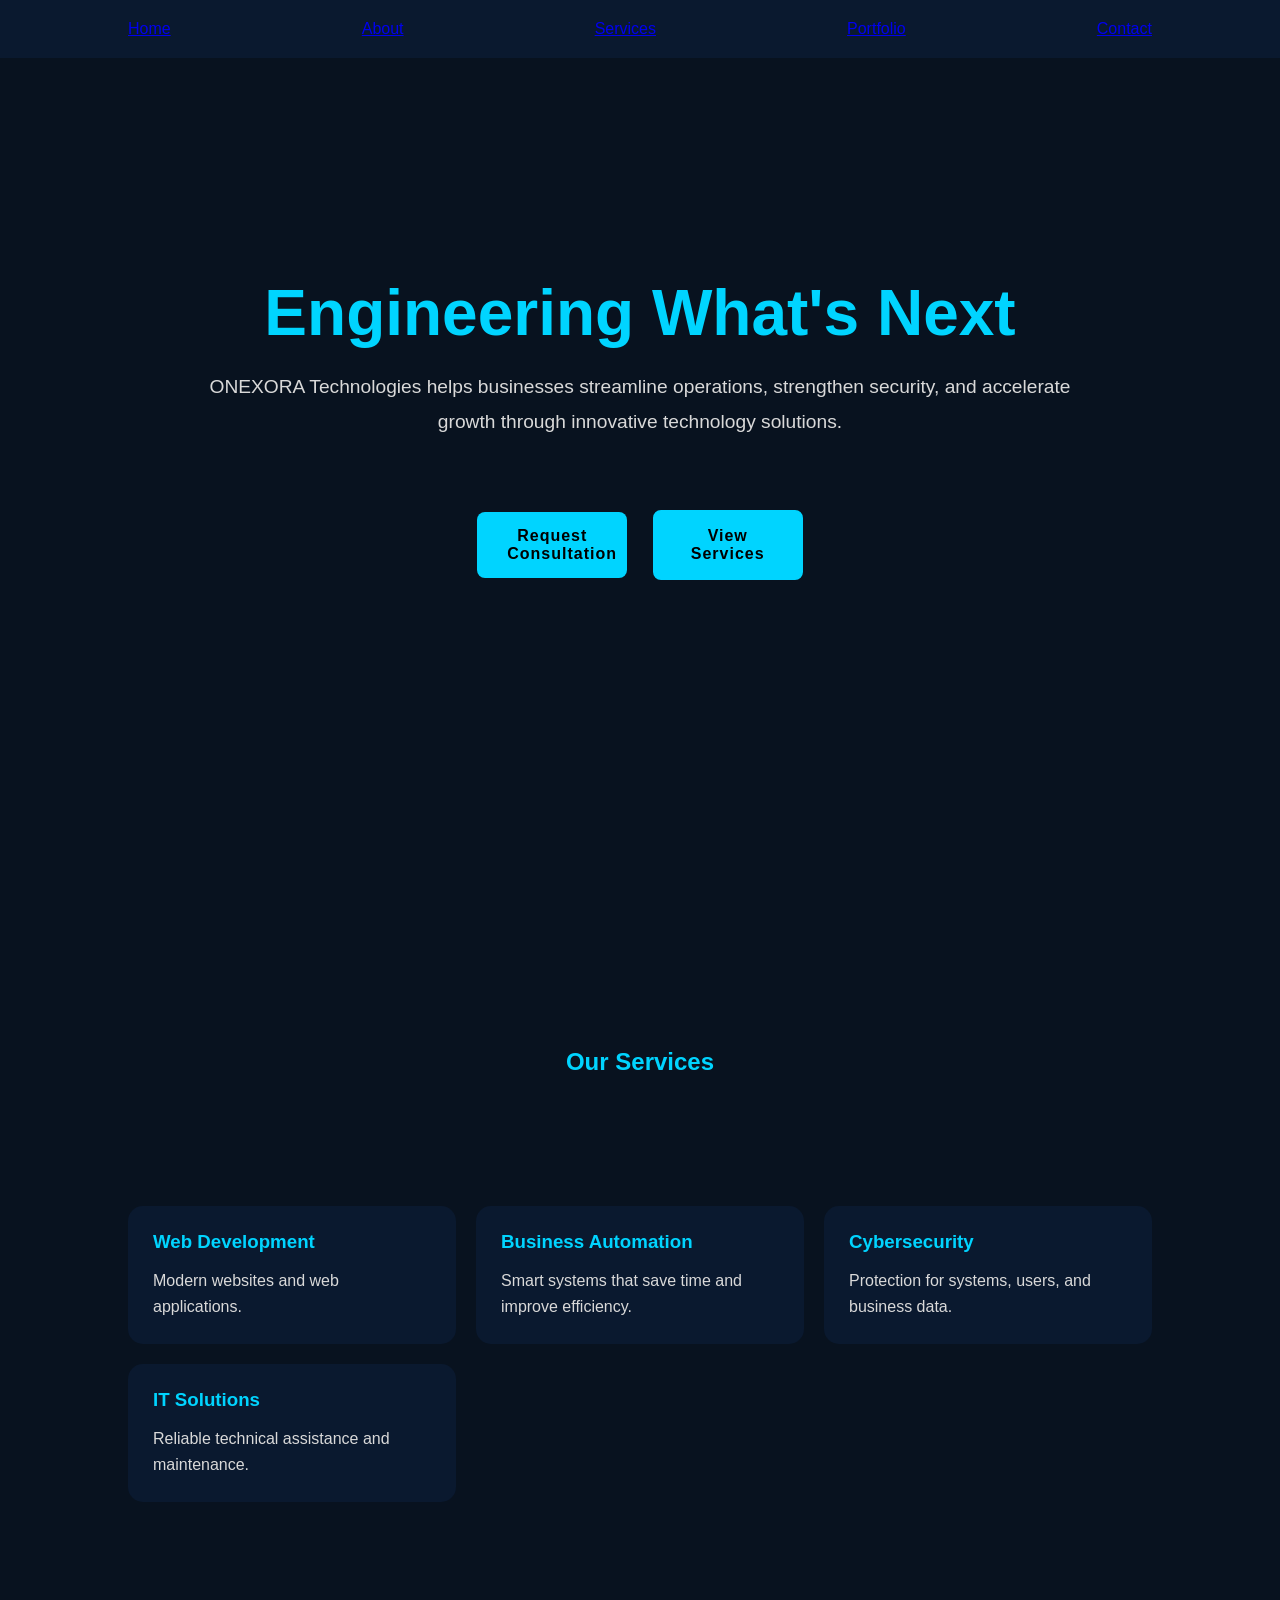
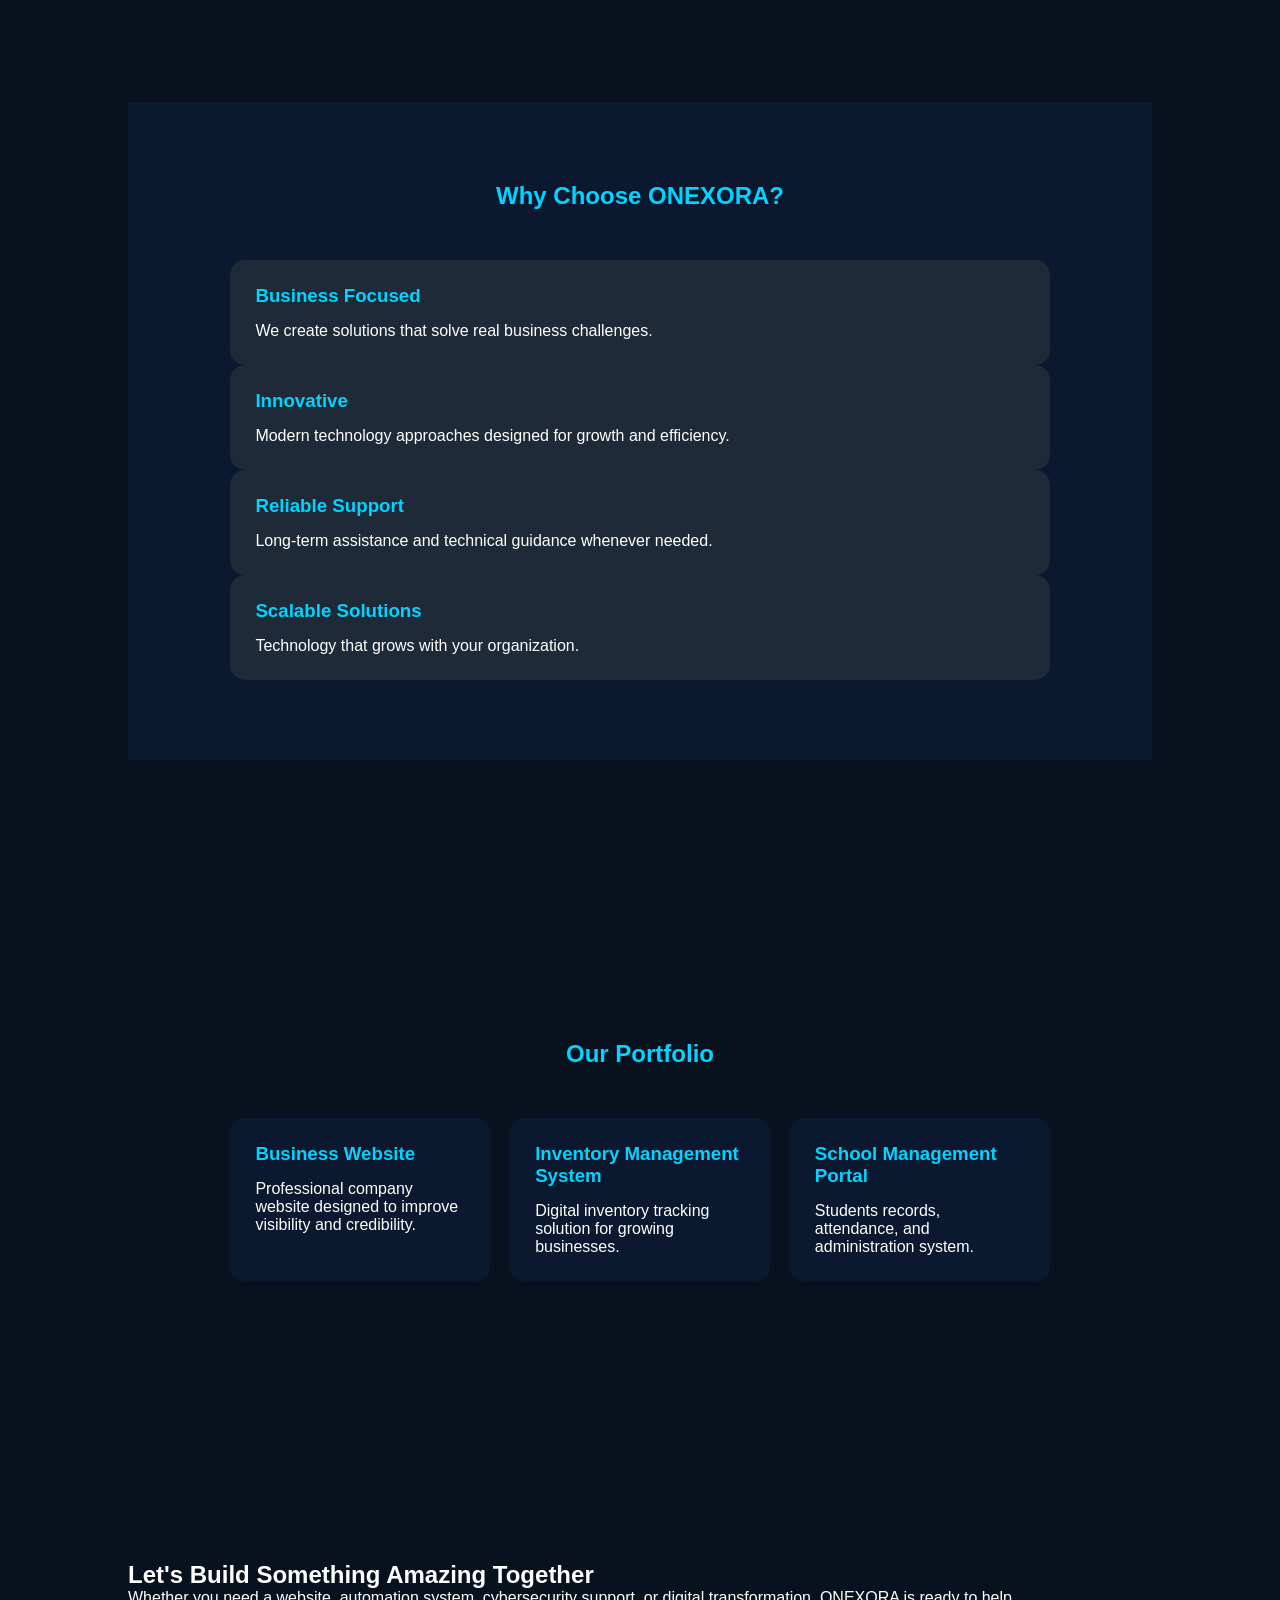
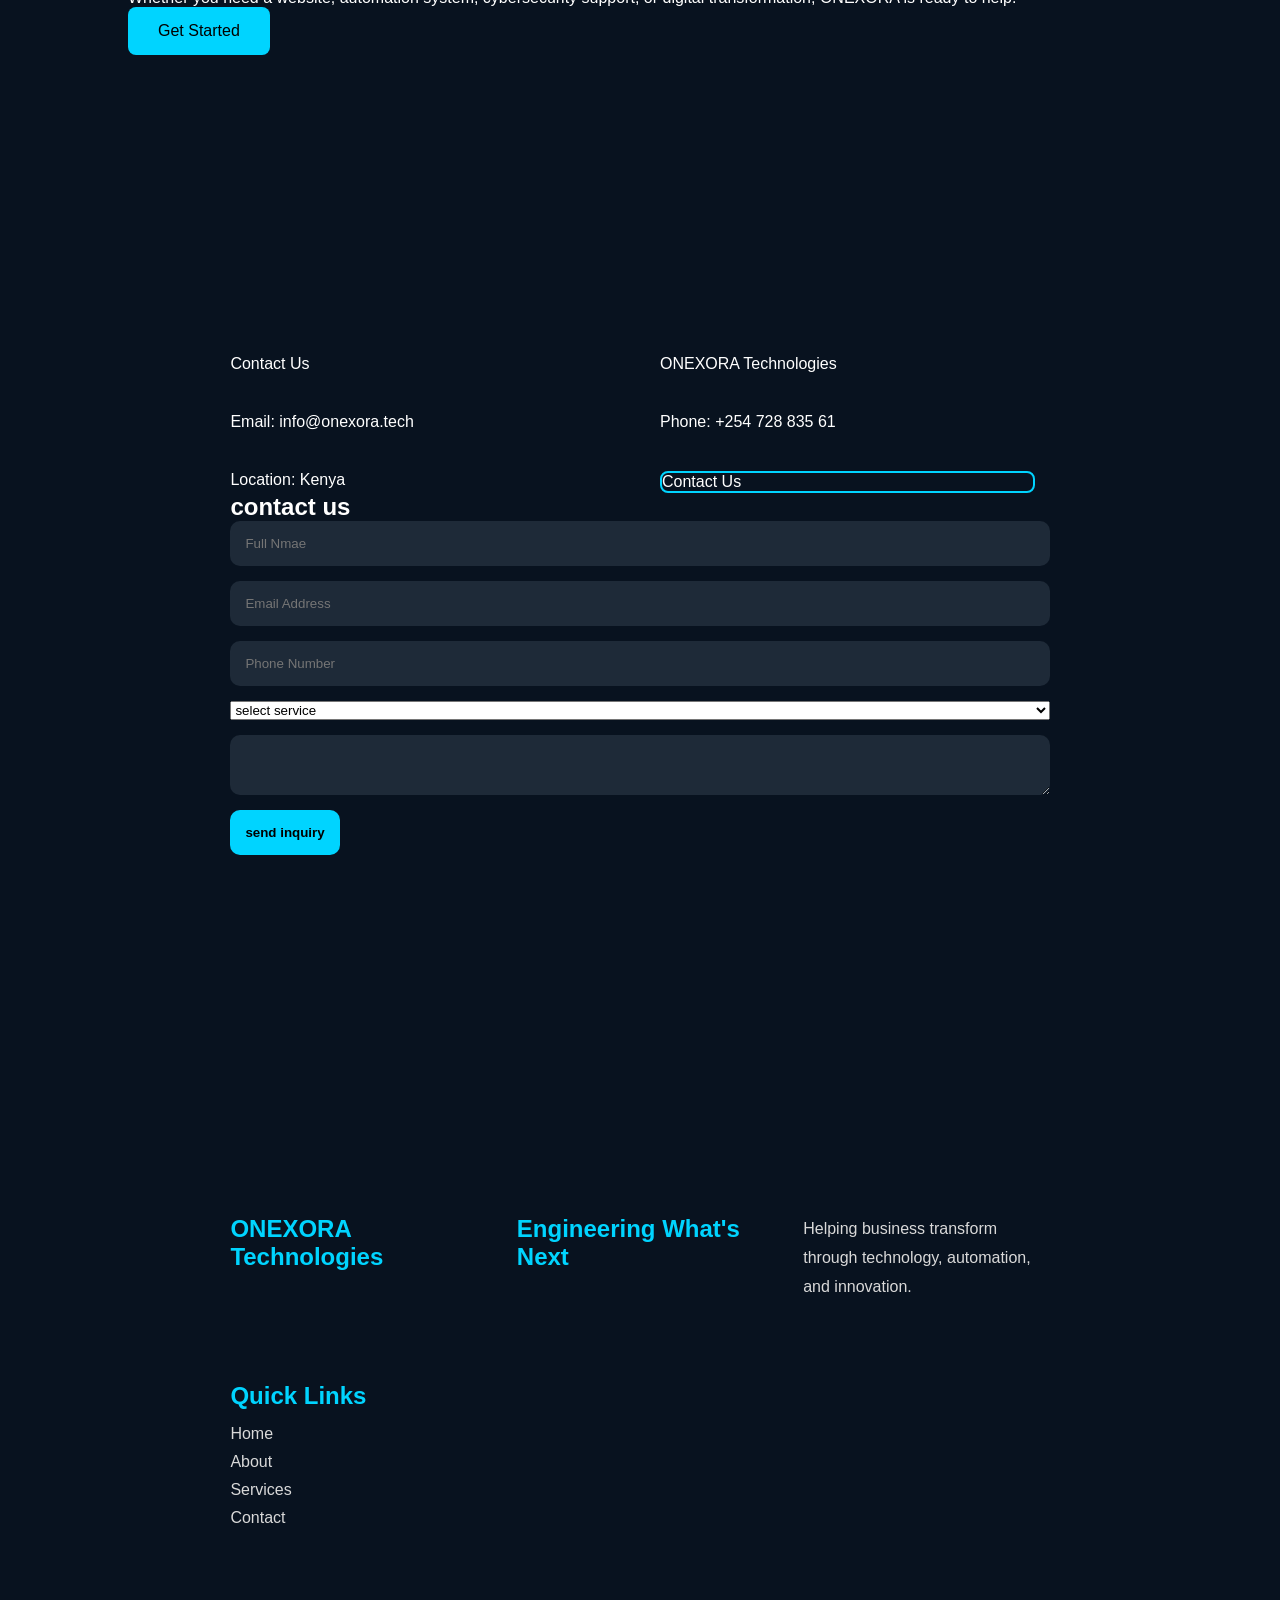
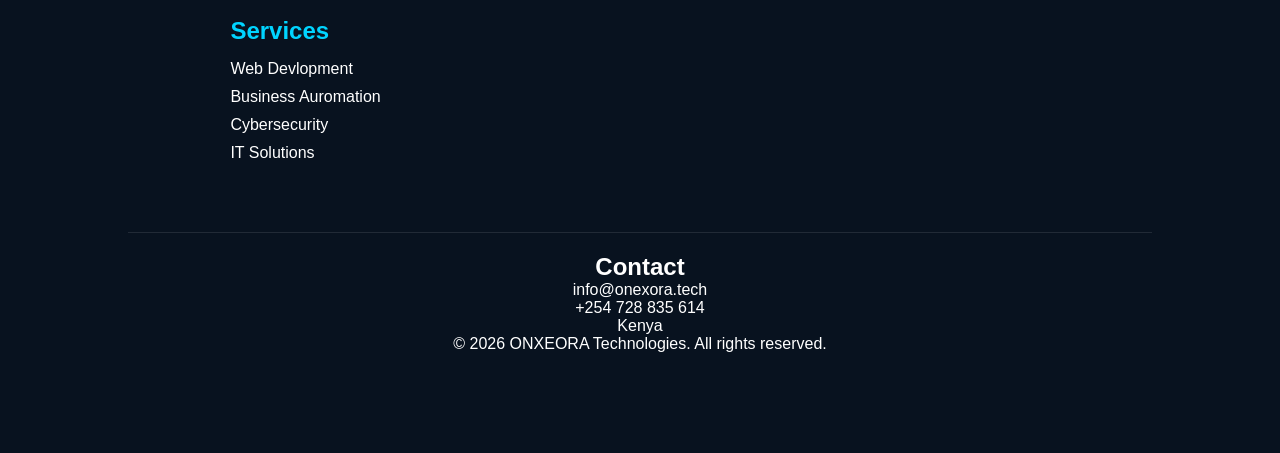
<file: index.html>
<html>
  <head>
    <css>
<style class="css"></style>
    <title>ONYEORA</title>
    <link rel="stylesheet" type="text/css" href="style.css">
  </head>
  <body>
    <div class="navbar">
      <a href="index.html">Home</a>
      <a href="about.html">About</a>
      <a href="services.html">Services</a>
      <a href="portfolio.html">Portfolio</a>
      <a href="contact.html">Contact</a>
    </div>


      <!-- Hero Section -->
      <div class="hero">
        <div class="hero-content">
          <h1>Engineering What's Next</h1>
          <p>ONEXORA Technologies helps businesses streamline operations, strengthen security, and accelerate growth through innovative technology solutions.</p>
          <div class="banner-btn">
           <a href="#request-consultation" class="btn-primary"><span></span>Request Consultation</a>
           <a href="#View-Services" class="btn-secondary"><span></span>View Services</a>
          </div>
        </div>
      </div>


      <!-- Services Section -->


      <section id="Services">
       <div class="services">
                <h2>Our Services</h2>
          </div>
            <div class="services-container">
            <div class="services-grid">
            <div class="services-card">
                <h3>Web Development</h3>
                <p>Modern websites and web applications.</p>
            </div>
            <div class="services-card">
                <h3>Business Automation</h3>
                <p>Smart systems that save time and improve efficiency.</p>
            </div>
            <div class="services-card">
                <h3>Cybersecurity</h3>
                <p>Protection for systems, users, and business data.</p>
            </div>
            <div class="services-card">
                <h3>IT Solutions</h3>
                <p>Reliable technical assistance and maintenance.</p>
            </div>
             </div>
         </div>
      </section>


      <!--why us-->


      <section id="Why-us">
        <div class="why-us">
          <h2>Why Choose ONEXORA?</h2>
          <div class="why-us-container">
            <div class="why-us-grid">
              <div class="why-us-card">
                <h3>Business Focused</h3>
                <p>We create solutions that solve real business challenges.</p>
              </div>
              <div class="why-us-card">
                <h3>Innovative</h3>
                <p>Modern technology approaches designed for growth and efficiency.</p>
              </div>
              <div class="why-us-card">
                <h3>Reliable Support</h3>
                <p>Long-term assistance and technical guidance whenever needed.</p>
              </div>
              <div class="why-us-card">
                <h3>Scalable Solutions</h3>
                <p>Technology that grows with your organization.</p>
              </div>
            </div>
          </div>
        </div>
      </section>


      <!-- Portfolio -->


      <section id="Portfolio">
        <div class="portfolio">
          <h2>Our Portfolio</h2>
          <div class="portfolio-container">
            <div class="portfolio-grid">
              <div class="portfolio-card">
                <h3>Business Website</h3>
                <p>Professional company website designed to improve visibility and credibility.</p>
              </div>
              <div class="portfolio-card">
                <h3>Inventory Management System</h3>
                <p>Digital inventory tracking solution for growing businesses.</p>
              </div>
              <div class="portfolio-card">
                <h3>School Management Portal</h3>
                <p>Students records, attendance, and administration system.</p>
              </div>
            </div>
          </div>
        </div>
      </section>


      <!-- call to action -->


      <section id="Request-Consultation">
        <div class="request-consultation">
          <h2>Let's Build Something Amazing Together</h2>
          <p>Whether you need a website, automation system, cybersecurity support, or digital transformation, ONEXORA is ready to help.</p>
          <a href="contact.html" class="btn-primary"><span></span>Get Started</a>
        </div>
      </section>


      <!-- contact -->


      <section id="Contact">
        <div class="contact">
          <div class="contact-container"
          <h2>Contact Us</h2>
          <p>ONEXORA Technologies</p>
          <p>Email: info@onexora.tech</p>
          <p>Phone: +254 728 835 61</p>
          <p>Location: Kenya</p>
          <a href="contact.html" class="btn-secondary"><span></span>Contact Us</a>
        </div>
        <div>
          <h1>contact us</h1>
          <form>
            <!-- Full Name Input-->
             <input type="text" placeholder="Full Nmae" required>

             <!-- Email Address Input-->
              <input type="email" placeholder="Email Address" required>

              <!-- Phone Number Input-->
               <input type="tel" placeholder="Phone Number">
              
               <!-- Select Service Dropdown-->
                <select required>
                  <option value="disabled selected hiidden">select service</option>
                  <option value="select service">select service</option>
                  <option value="web development">web development</option>
                  <option value="Business Automation">Business Automation</option>
                  <option value="Cybersecurity">Cybersecurity</option>
                  <option value="IT Support">IT Support</option>
                </select>

                <!--Message Box-->
                <textarea></textarea>

                <!--Submit Button-->
                <div>
                  <button type="submit">send inquiry</button>
                </div>
          </form>
        </div>
      </section>


      <!--Footer-->


      <section id="footer">
        <div class="footer">
          <div class="footer-container">
            <h2>ONEXORA Technologies</h2>
            <h2>Engineering What's Next</h2>
            <p>Helping business transform through technology, automation, and innovation.</p>
          </div>
        </div>
        <div class="footer">
          <h2>Quick Links</h2>
          <nav>
            <ul>
              <li><a href="#home">Home</a></li>
              <li><a href="#about">About</a></li>
              <li><a href="#services">Services</a></li>
              <li><a href="#contact">Contact</a></li>
            </ul>
          </nav>
        </div>
        <div class="footer">
          <h2>Services</h2>
          <nav>
            <ul>
              <li>Web Devlopment</li>
              <li>Business Auromation</li>
              <li>Cybersecurity</li>
              <li>IT Solutions</li>
            </ul>
          </nav>
        </div>
        <div class="footer-bottom">
          <h2>Contact</h2>
          <p>info@onexora.tech</p>
          <p>+254 728 835 614</p>
          <p>Kenya</p>
          <p>&copy; 2026 ONXEORA Technologies. All rights reserved.</p>
        </div>
      </section>
  </body>
</html>
</file>
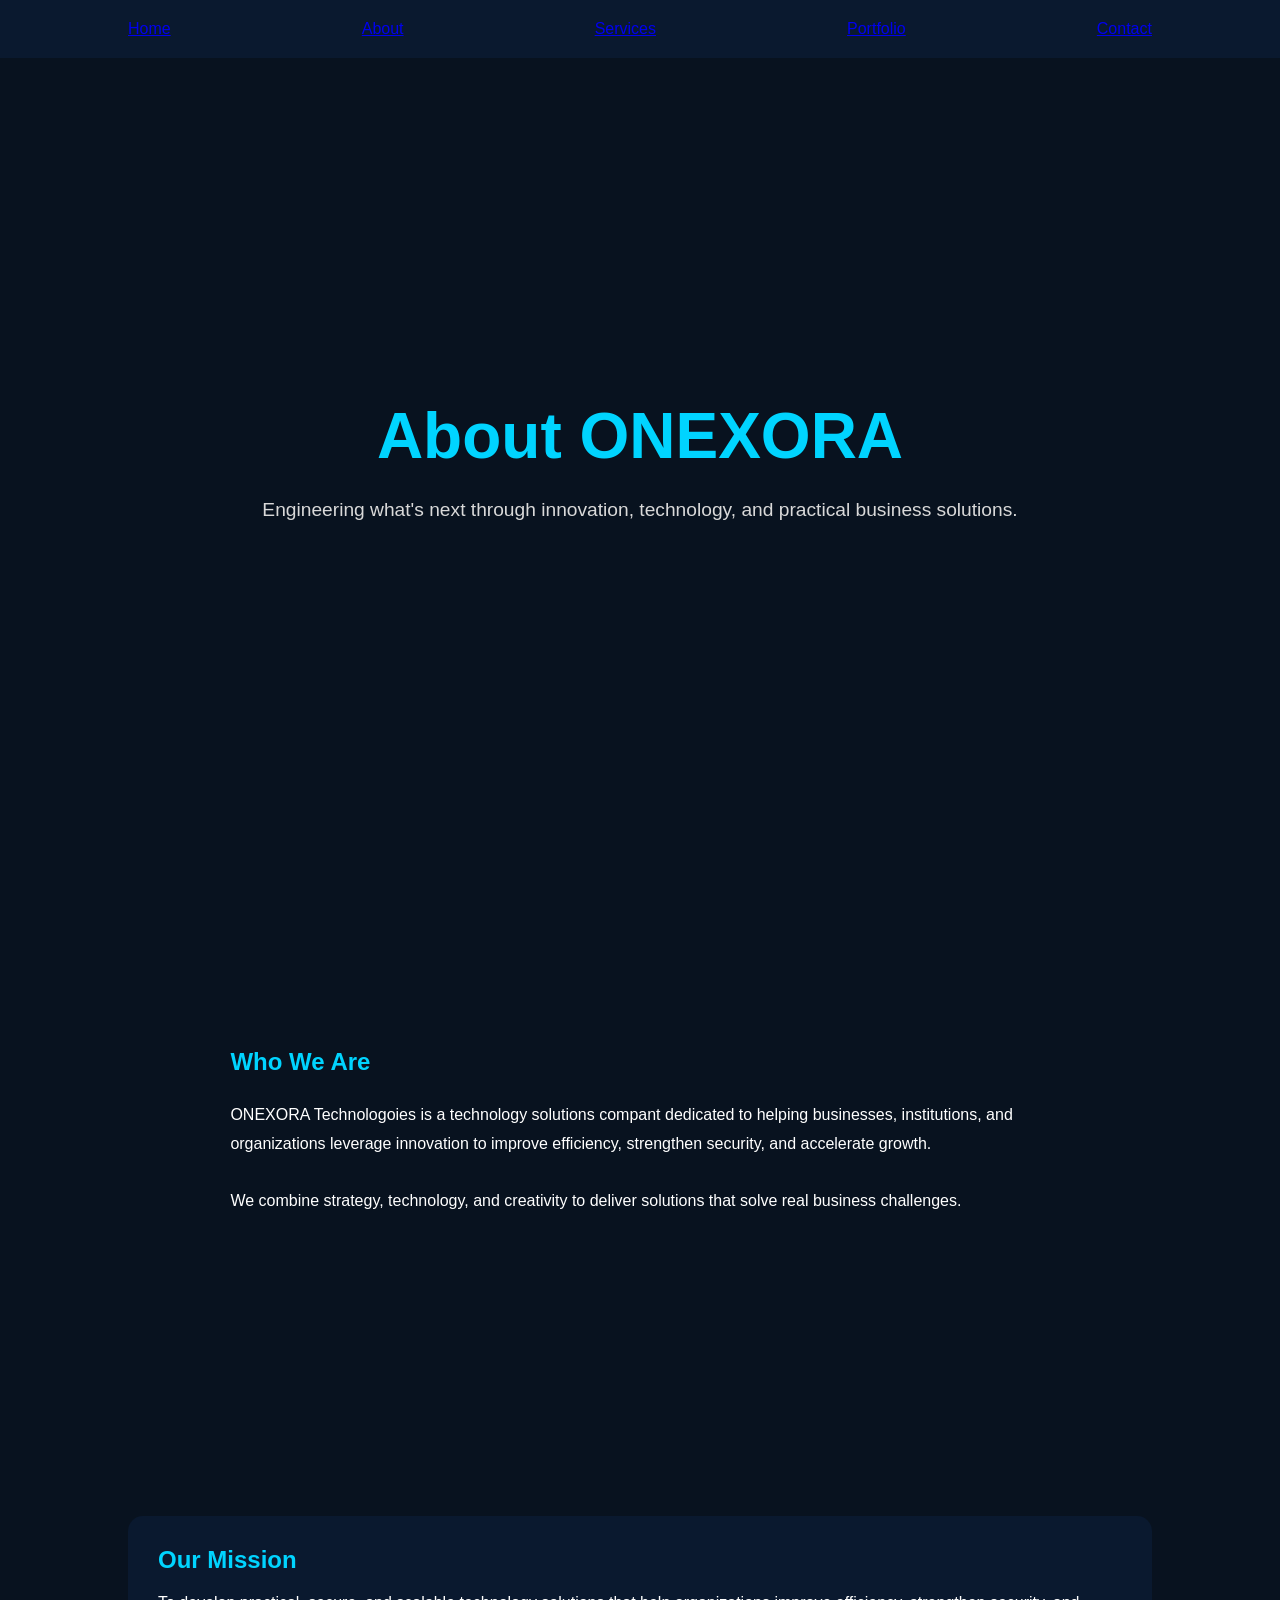
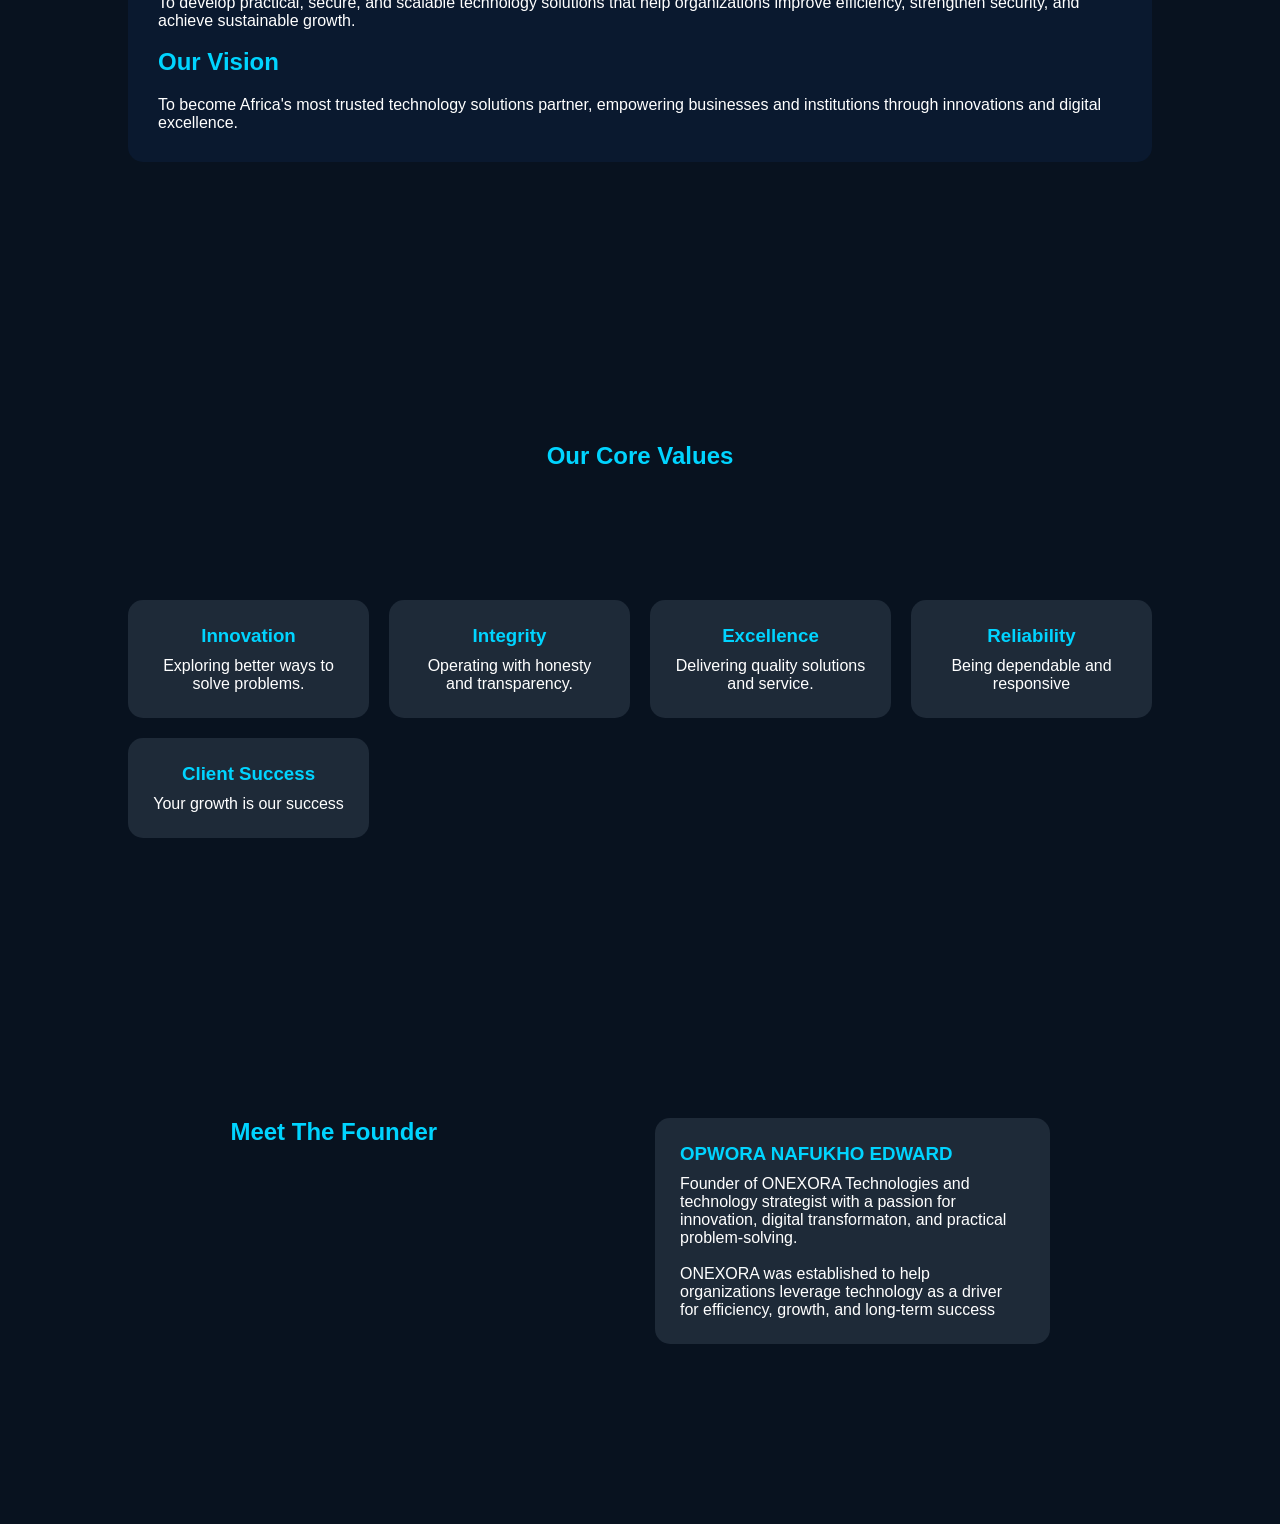
<file: about.html>
<html>
    <head>
    <css>
<style class="css"></style>
    <title>ONYEORA</title>
    <link rel="stylesheet" type="text/css" href="style.css">
  </head>
  <body>
    <div class="navbar">
      <a href="index.html">Home</a>
      <a href="about.html">About</a>
      <a href="services.html">Services</a>
      <a href="portfolio.html">Portfolio</a>
      <a href="contact.html">Contact</a>
    </div>


      <!--About Hero Section -->


      <div class="hero">
        <div class="hero-content">
          <h1>About ONEXORA</h1>
          <p>Engineering what's next through innovation, technology, and practical business solutions.</p>
        </div>
      </div>


      <!--company story-->


      <section id="company-story">
        <div class="company-story">
          <div class="company-stotry-container">
          <h2>Who We Are</h2>
          <p>ONEXORA Technologoies is a technology solutions compant dedicated to helping businesses, institutions, and organizations leverage innovation to improve efficiency, strengthen security, and accelerate growth.
            <br>
            <br>We combine strategy, technology, and creativity to deliver solutions that solve real business challenges.
          </p>
        </div>
        </div>
      </section>


      <!--mission and vision-->


      <section id="mission-vision">
        <div class="mission-vision">
          <div class="misson-vision-container">
            <div class="mission-vision-card">
              <h2>Our Mission</h2>
              <p>To develop practical, secure, and scalable technology solutions that help organizations improve efficiency, strengthen security, and achieve sustainable growth.</p>
              <br>
              <h2>Our Vision</h2>
              <p>To become Africa's most trusted technology solutions partner, empowering businesses and institutions through innovations and digital excellence.</p>
            </div>
          </div>
        </div>
      </section>


      <!--Core values-->


      <section id="values">
        <div class="values">
          <h2>Our Core Values</h2>
        </div>
        <div class="values-container">
          <div class="values-grid">
            <div class="values-card">
              <h3>Innovation</h3>
              <p>Exploring better ways to solve problems.</p>
            </div>
            <div class="values-card">
              <h3>Integrity</h3>
              <p>Operating with honesty and transparency.</p>
            </div>
            <div class="values-card">
              <h3>Excellence</h3>
              <p>Delivering quality solutions and service.</p>
            </div>
            <div class="values-card">
              <h3>Reliability</h3>
              <p>Being dependable and responsive</p>
            </div>
            <div class="values-card">
              <h3>Client Success</h3>
              <p>Your growth is our success</p>
            </div>
          </div>
        </div>
      </section>


      <!--founder section-->


      <section id="founder">
        <div class="founder">
          <h2>Meet The Founder</h2>
        <div class="founder-container">
          <div class="founder-card">
            <h3>OPWORA NAFUKHO EDWARD</h3>
            <P>Founder of ONEXORA Technologies and technology strategist with a passion for innovation, digital transformaton, and practical problem-solving.</P><br>
            ONEXORA was established to help organizations leverage technology as a driver for efficiency, growth, and long-term success
          </div>
        </div>
      </div>
      </section>
  </body>
</html>
</file>
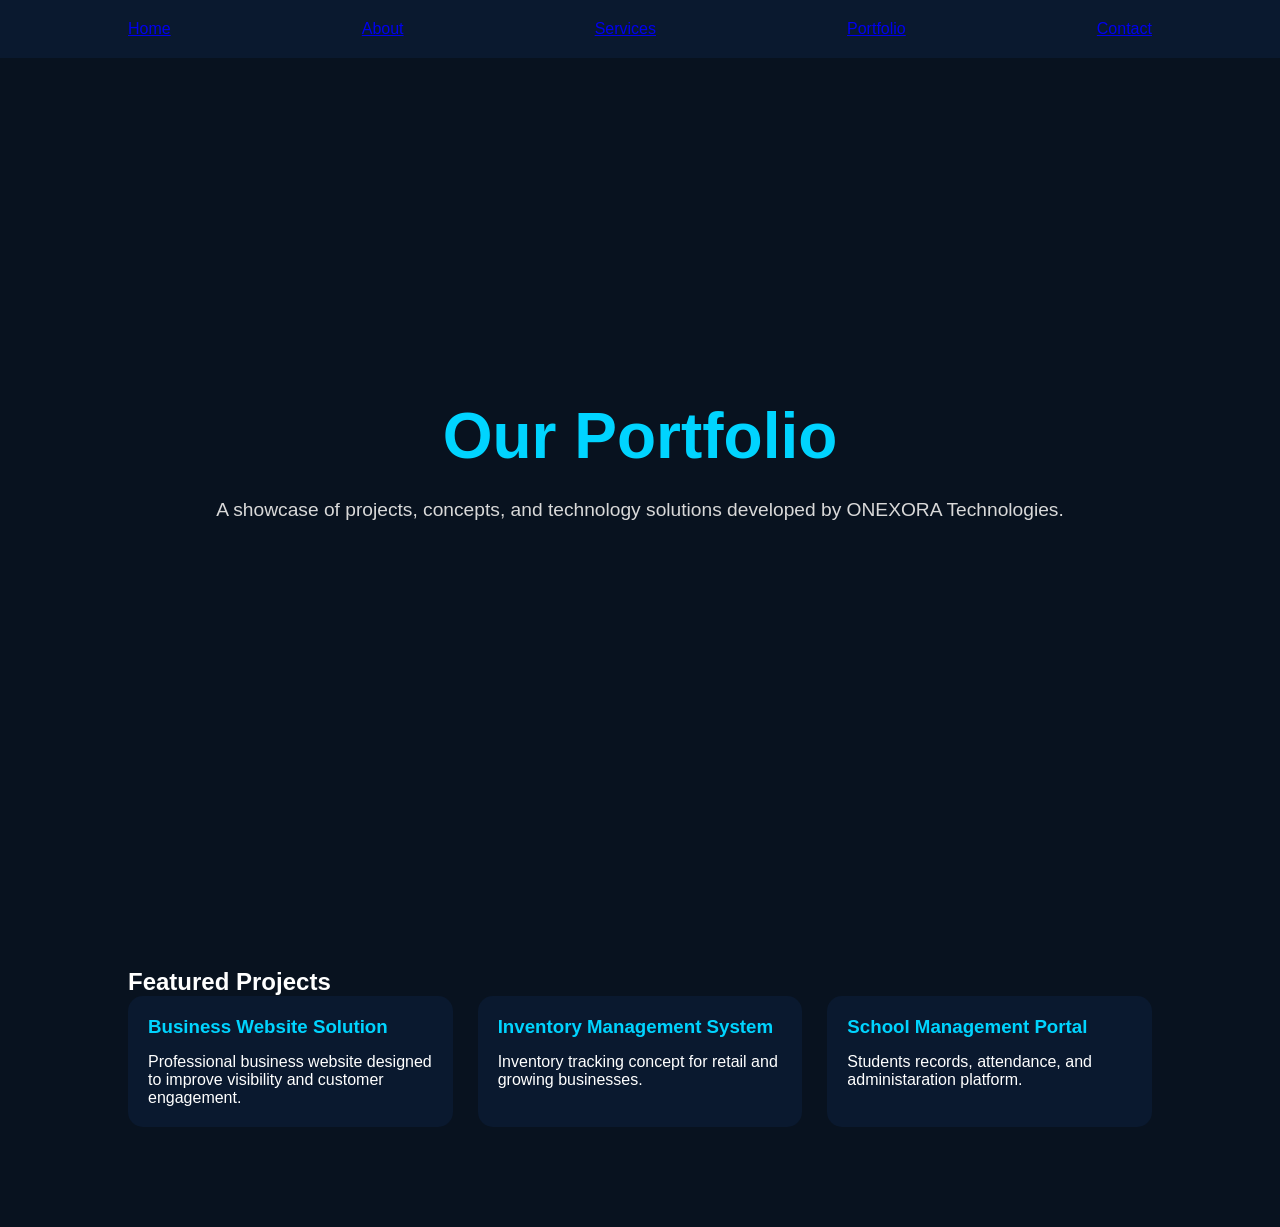
<file: portfolio.html>
<html>
  <head>
    <title>Our Portfolio</title>
    <link rel="stylesheet" type="text/css" href="style.css">
  </head>
  <body>
    <div class="navbar">
      <a href="index.html">Home</a>
      <a href="about.html">About</a>
      <a href="services.html">Services</a>
      <a href="portfolio.html">Portfolio</a>
      <a href="contact.html">Contact</a>
    </div>



     <!--Portfolio Hero Section -->


     <se id="portfolio-hero">
      <div class="hero">
        <div class="hero-content">
          <h1>Our Portfolio</h1>
          <p>A showcase of projects, concepts, and technology solutions developed by ONEXORA Technologies.</p>
        </div>
      </div>
      </section>

      <!--projects-->


      <section id="projects">
        <div class="projects">
          <h2>Featured Projects</h2>
        </div>
        <div class="projects-container">
          <div class="projects-grid">
            <div class="project-card">
              <h3>Business Website Solution</h3>
              <p>Professional business website designed to improve visibility and customer engagement.</p>
            </div>
            <div class="project-card">
              <h3>Inventory Management System</h3>
              <p>Inventory tracking concept for retail and growing businesses.</p>
            </div>
            <div class="project-card">
              <h3>School Management Portal</h3>
              <p>Students records, attendance, and administaration platform.</p>
            </div>
          </div>
        </div>
      </section>
  </body>
</html>
</file>
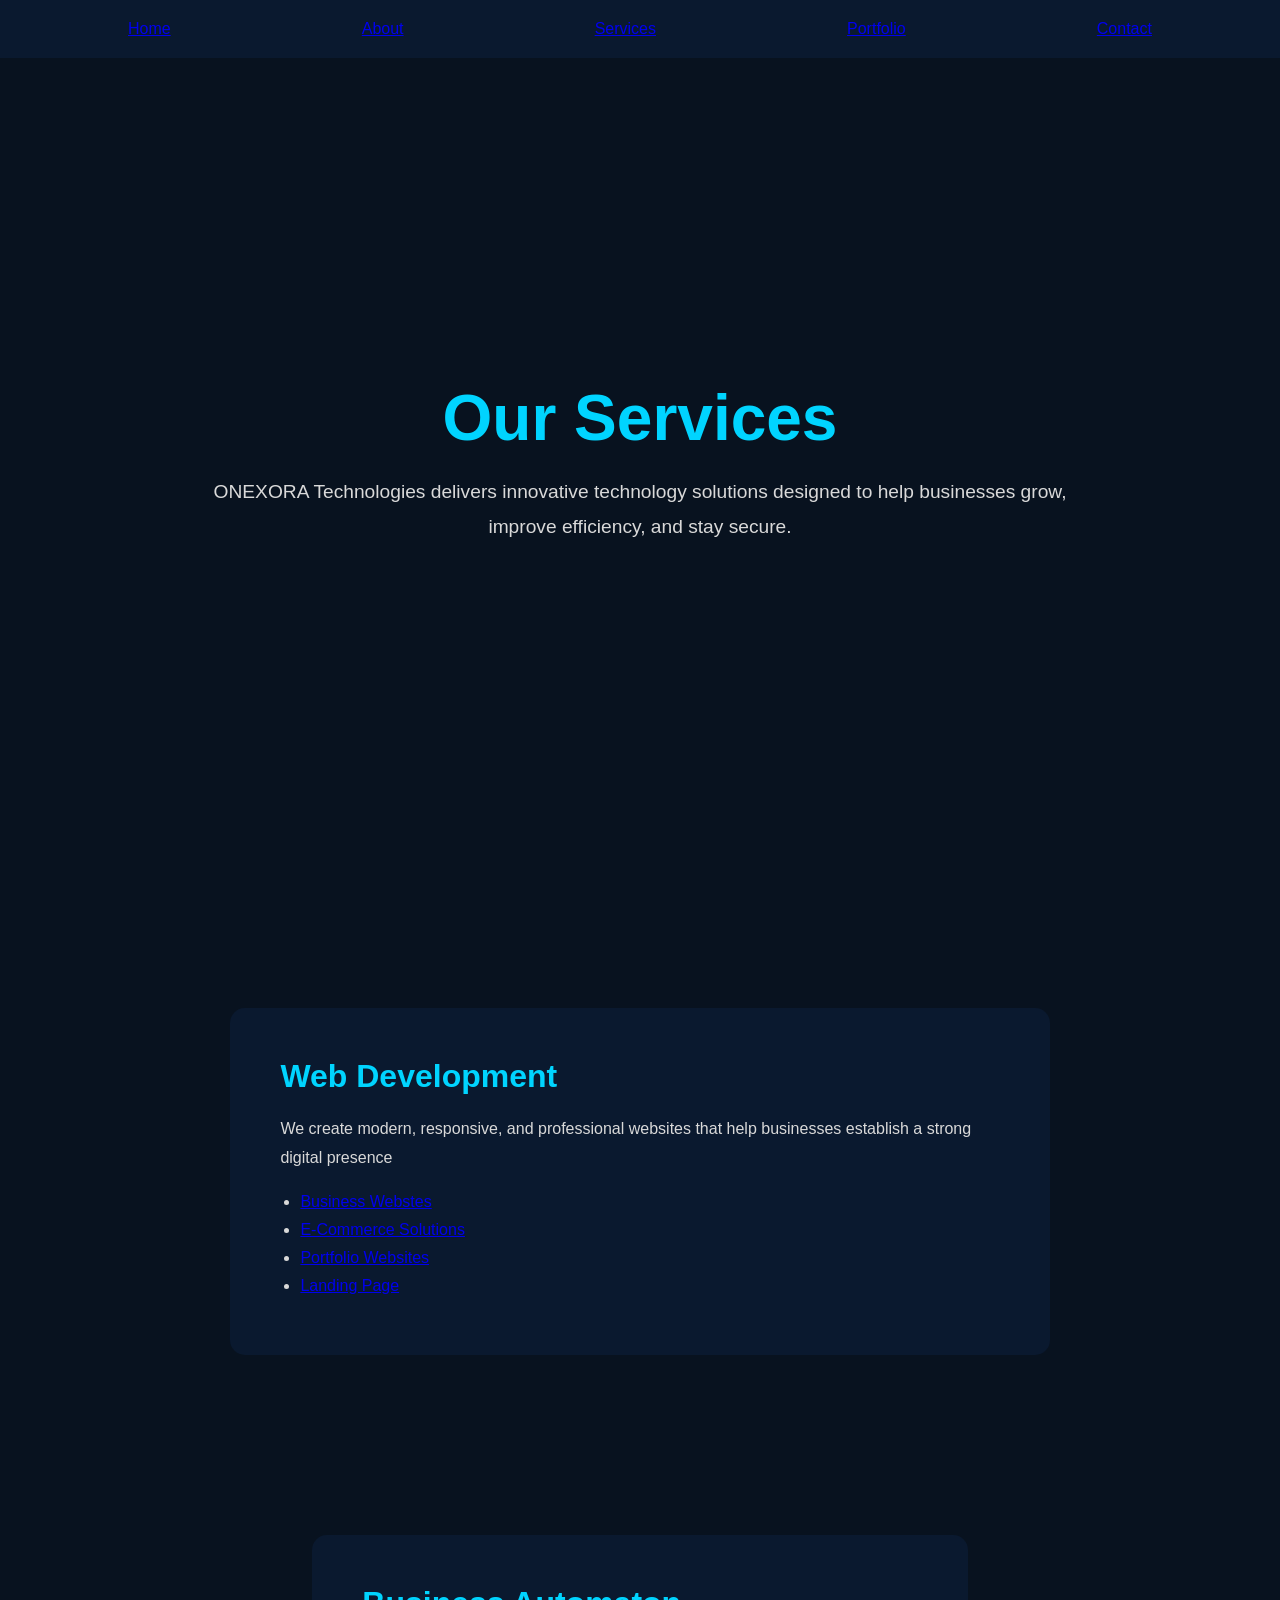
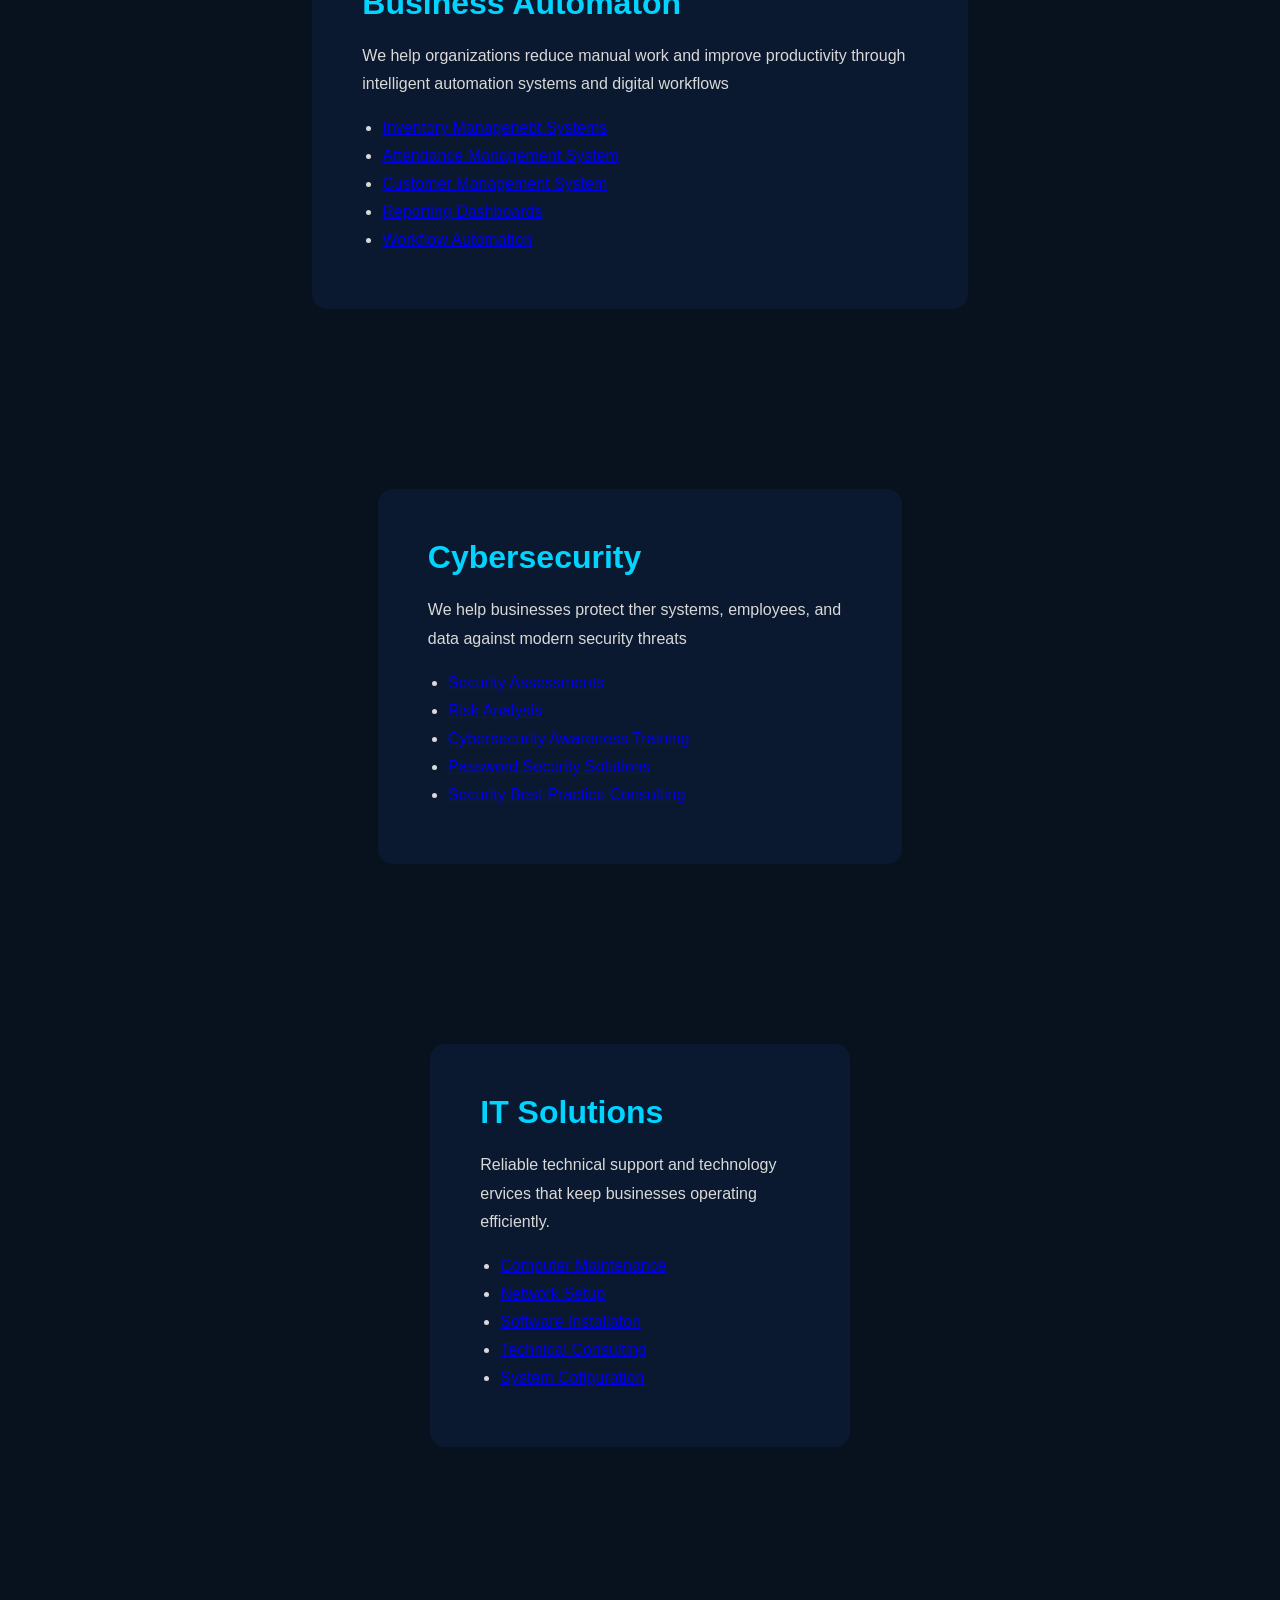
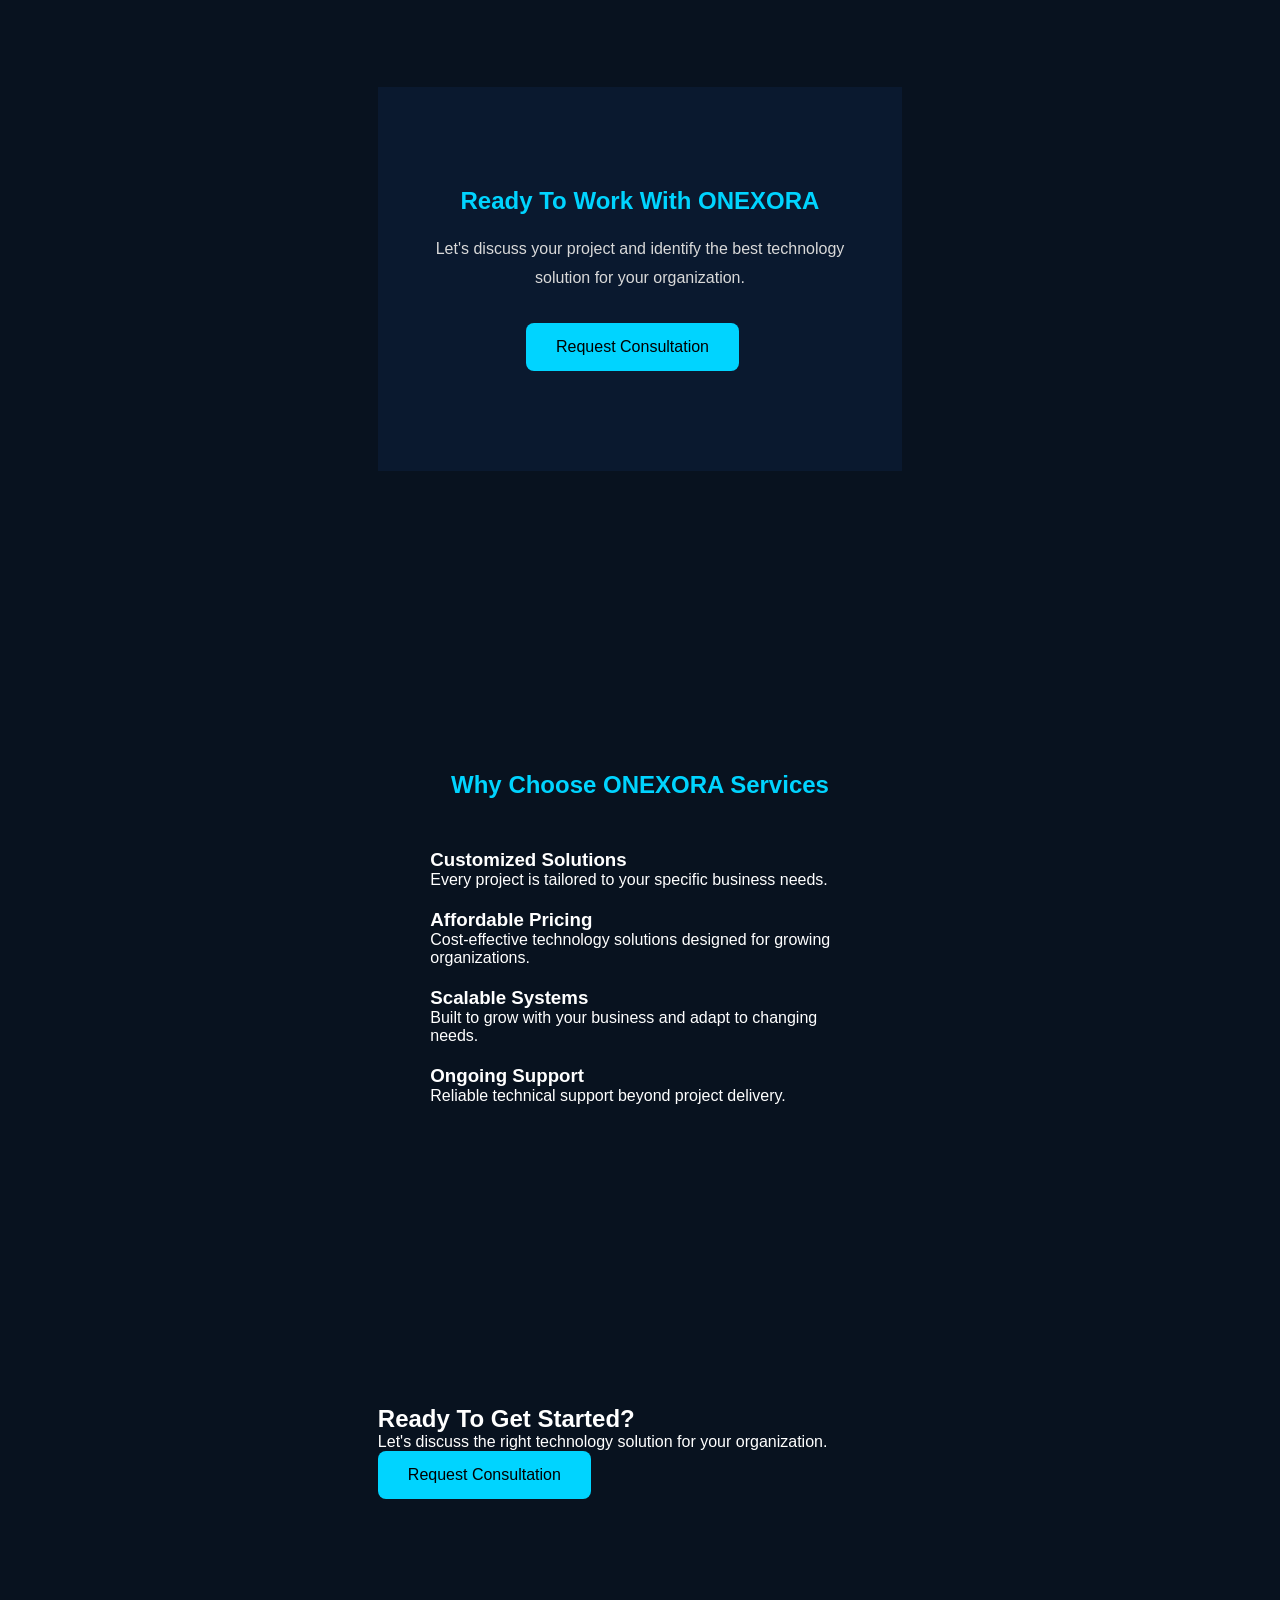
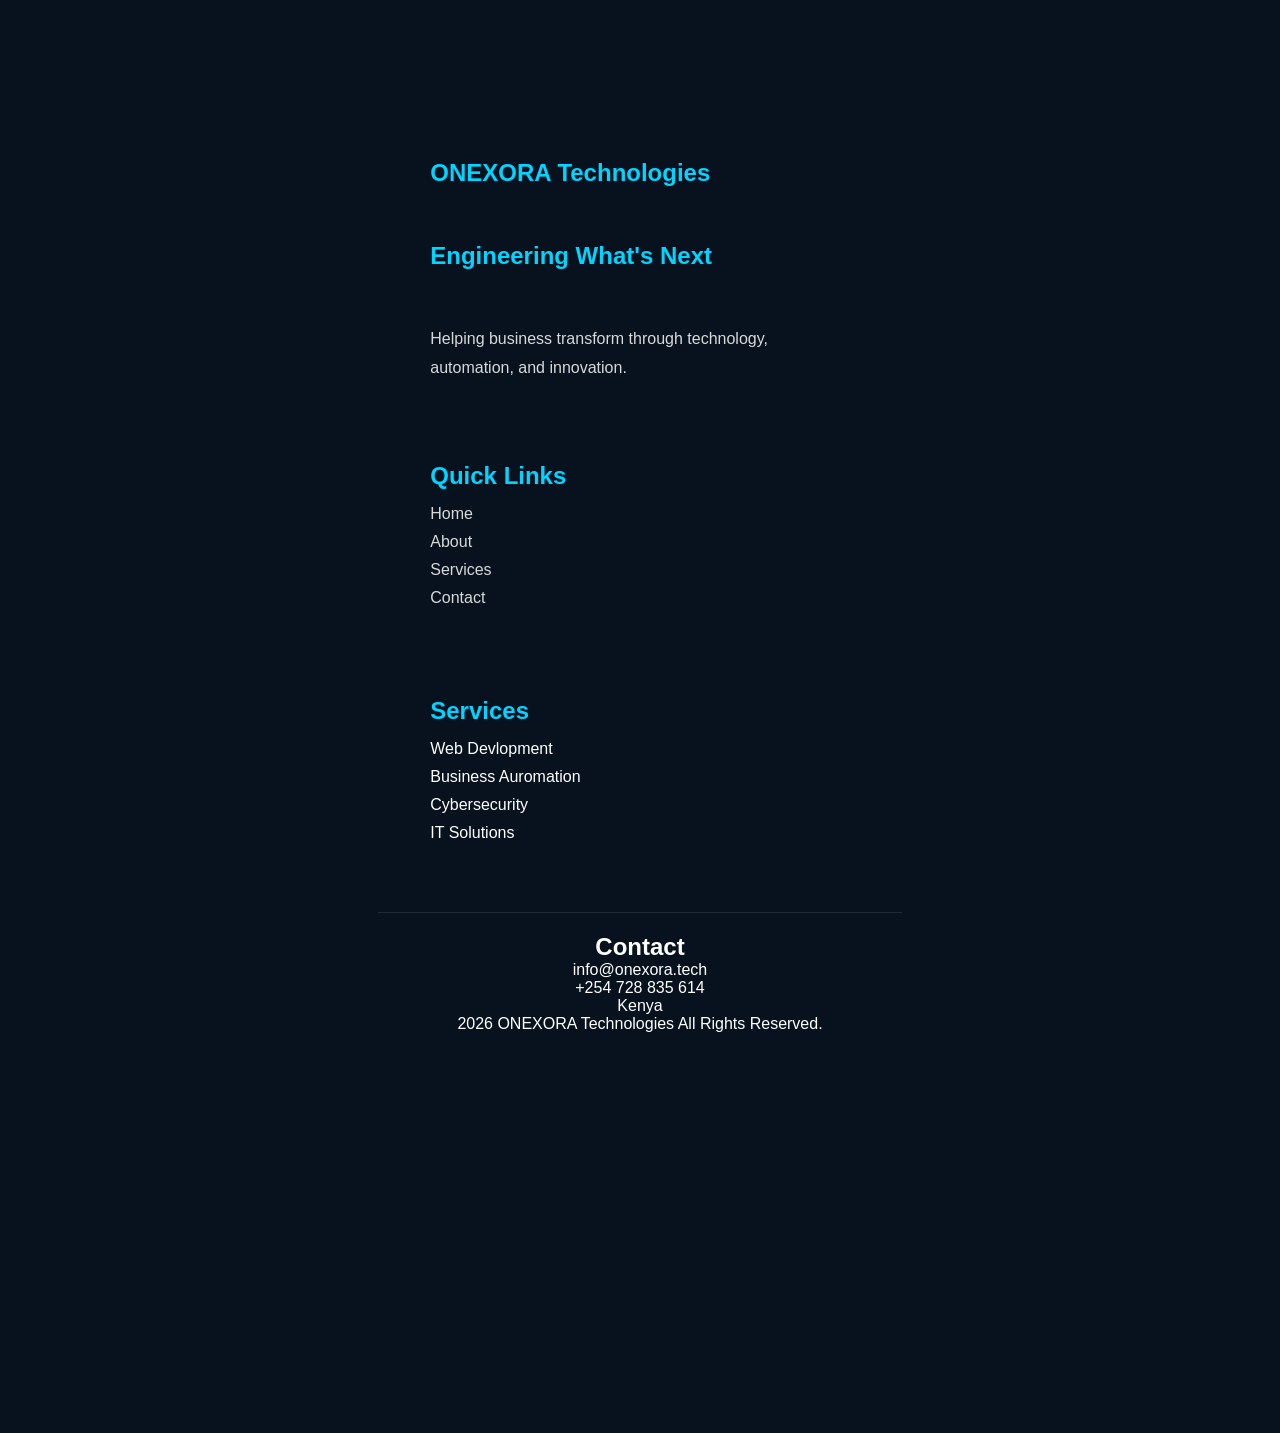
<file: services.html>
<html>
    <head>
    <css>
<style class="css"></style>
    <title>ONYEORA</title>
    <link rel="stylesheet" type="text/css" href="style.css">
  </head>
  <body>
    <div class="navbar">
      <a href="index.html">Home</a>
      <a href="about.html">About</a>
      <a href="services.html">Services</a>
      <a href="portfolio.html">Portfolio</a>
      <a href="contact.html">Contact</a>
    </div>


      <!--About Hero Section -->


      <div class="hero">
        <div class="hero-content">
          <h1>Our Services</h1>
          <p>ONEXORA Technologies delivers innovative technology solutions designed to help businesses grow, improve efficiency, and stay secure.</p>
        </div>
      </div>


      <!--service detail-->


      <section id="service-detail">
        <div class="service-detail">
          <div class="service-detail-container">
            <h2>Web Development</h2>
            <p>We create modern, responsive, and professional websites that help businesses establish a strong digital presence</p>
          </div>
          <nav>
            <ul>
               <li><a href="#Business Webste">Business Webstes</a></li>
              <li><a href="#E-Commerce Solutions">E-Commerce Solutions</a></li>
              <li><a href="#Portfolio Websites">Portfolio Websites</a></li>
              <li><a href="#Landing Page">Landing Page</a></li>
            </ul>
          </nav>
        </div>



        <section id="service-detail">
        <div class="service-detail">
          <div class="service-detail-container">
            <h2>Business Automaton</h2>
            <p>We help organizations reduce manual work and improve productivity through intelligent automation systems and digital workflows</p>
          </div>
          <nav>
            <ul>
               <li><a href="#Inventory Managenebt Systems">Inventory Managenebt Systems</a></li>
              <li><a href="#Attendance Management System">Attendance Management System</a></li>
              <li><a href="#Customer Management System">Customer Management System</a></li>
              <li><a href="#Reporting Dashboards">Reporting Dashboards</a></li>
              <li><a href="#Workflow Automation">Workflow Automation</a></li>
            </ul>
          </nav>
        </div>


        <section id="service-detail">
        <div class="service-detail">
          <div class="service-detail-container">
            <h2>Cybersecurity</h2>
            <p>We help businesses protect ther systems, employees, and data against modern security threats</p>
          </div>
          <nav>
            <ul>
               <li><a href="#Security Assessments">Security Assessments</a></li>
              <li><a href="#Risk Analysis">Risk Analysis</a></li>
              <li><a href="#Cybersecurity Awareness Training">Cybersecurity Awareness Training</a></li>
              <li><a href="#Password Security Solutions">Password Security Solutions</a></li>
              <li><a href="#Security Best-Practice Consulting">Security Best-Practice Consulting</a></li>
            </ul>
          </nav>
        </div>


        <section id="service-detail">
        <div class="service-detail">
          <div class="service-detail-container">
            <h2>IT Solutions</h2>
            <p>Reliable technical support and technology ervices that keep businesses operating efficiently.</p>
          </div>
          <nav>
            <ul>
               <li><a href="#Computer Maintenance">Computer Maintenance</a></li>
              <li><a href="#Network Setup">Network Setup</a></li>
              <li><a href="#Software Installaton">Software Installaton</a></li>
              <li><a href="#Technical Consulting">Technical Consulting</a></li>
              <li><a href="#System Configuration">System Cofiguration</a></li>
            </ul>
          </nav>
        </div>
      </section>


      <!--CTA-->


      <section id="cta">
        <div class="cta">
          <h2>Ready To Work With ONEXORA</h2>
          <p>Let's discuss your project and identify the best technology solution for your organization.</p>
          <a href="contact.html" class="btn-primary"><span></span>Request Consultation</a>
        </div>
      </section>



      <!--service benefits-->



      <section id="service-benefits">
        <div class="service-benefits">
          <h2>Why Choose ONEXORA Services</h2>
          <div class="service-benefits-container">
            <div class="service-benefits-grid">
              <div class="service-benefits-card">
                <h3>Customized Solutions</h3>
                <p>Every project is tailored to your specific business needs.</p>
              </div>
              <div class="service-benefits-card">
                <h3>Affordable Pricing</h3>
                <p>Cost-effective technology solutions designed for growing organizations.</p>
              </div>
              <div class="service-benefits-card">
                <h3>Scalable Systems</h3>
                <p>Built to grow with your business and adapt to changing needs.</p>
              </div>
              <div class="service-benefits-card">
                <h3>Ongoing Support</h3>
                <p>Reliable technical support beyond project delivery.</p>
              </div>
            </div>
          </div>
        </div>
      </section>


      <!--call to action-->

      <section id="request-consultation">
        <div class="request-consultation">
          <h2>Ready To Get Started?</h2>
          <p>Let's discuss the right technology solution for your organization.</p>
          <a href="contact.html" class="btn-primary"><span></span>Request Consultation</a>
        </div>
      </section>



      <!--Footer-->


      <section id="footer">
        <div class="footer">
          <div class="footer-container">
            <h2>ONEXORA Technologies</h2>
            <h2>Engineering What's Next</h2>
            <p>Helping business transform through technology, automation, and innovation.</p>
          </div>
        </div>
        <div class="footer">
          <h2>Quick Links</h2>
          <nav>
            <ul>
              <li><a href="#home">Home</a></li>
              <li><a href="#about">About</a></li>
              <li><a href="#services">Services</a></li>
              <li><a href="#contact">Contact</a></li>
            </ul>
          </nav>
        </div>
        <div class="footer">
          <h2>Services</h2>
          <nav>
            <ul>
              <li>Web Devlopment</li>
              <li>Business Auromation</li>
              <li>Cybersecurity</li>
              <li>IT Solutions</li>
            </ul>
          </nav>
        </div>
        <div class="footer-bottom">
          <h2>Contact</h2>
          <p>info@onexora.tech</p>
          <p>+254 728 835 614</p>
          <p>Kenya</p>
          <p>2026 ONEXORA Technologies All Rights Reserved.</p>
        </div>
      </section>
  </body>
</html>
</file>
<file: style.css>
html{
    scroll-behavior: smooth;
}

section{
    padding: 100px 10%;
}

*{
    margin:0;
    padding:0;
    box-sizing:border-box;
}

body{
    font-family: 'Segoe UI', sans-serif;
    background: #08121f;
    color:white;
}

.navbar{
    display:flex;
    justify-content:space-between;
    align-items:center;
    background:#0A192F;
    padding:20px 10%;
    position: sticky;
    top: 0;
    z-index: 1000;
}

.logo{

    color:#00D4FF;

    font-size:1.8rem;

    font-weight:bold;

}

.nav-links{

    display:flex;

    gap:25px;

    list-style:none;

}

.nav-links a{

    text-decoration:none;

    color:white;

    transition:0.3s;
}

.nav-links a:hover{

    color:#00D4FF;

}

.hero{

    min-height:90vh;

    display:flex;

    justify-content:center;

    align-items:center;

    text-align:center;

    padding:40px;

}

.hero-content{
    max-width:900px;
    margin: auto;

}

.hero h1{
    font-size:4rem;
    margin-bottom:20px;
    color: #00D4FF;
}

.hero p{

    color:#d9d9d9;

    line-height:1.8;

    font-size:1.2rem;

}

.hero-buttons{

    margin-top:30px;

}

.banner-btn{
    font-weight: bold;
    letter-spacing: 1px;
}

.banner-btn{
    margin: 70px auto;
}

.banner-btn a{
    width: 150px;
    text-decoration: none;
    margin: 0 10px;
    display: inline-block;
    padding: 15px 30px;
    color: black;
    background-color: #00D4FF;
    border-radius: 8px;
    position: relative;
    z-index: 1;
    transition: color 0.5;
}

.banner-btn a span{
    width: 0;
    height: 100%;
    position: absolute;
    top: 0;
    left: 0;
    background: #d9d9d9;
    z-index: -1;
    transition: 0.5;
}

.banner-btn a:hover span{
    width: 100%;
}
.banner-btn a:hover{
    color: #000;
}

.btn-primary{
    display: inline-block;
    padding: 15px 30px;
    background:#00D4FF;
    color:black;
    text-decoration: none;
    border-radius: 8px;
    margin-right: 15px;
    transition: 0.3s;
}


.btn-primary:hover{
    transform:translateY(-3px);
    box-shadow:0 8px 20px rgba(0, 212,255, 0.4);
}

.btn-secondary{
    display: inline-block;
    border:2px solid #00D4FF;
    color:white;
    text-decoration: none;
    border-radius: 8px;
    margin-right: 15px;
    transition: 0.3s;

}

.btn-secondary:hover{
    background:#00D4FF;
    color:black;
    box-shadow:0 8px 20px rgba(0, 212,255, 0.4);

}

@media(max-width:768px){

    .navbar{
        flex-direction:column;
        gap:15px;
    }

    .nav-links{
        flex-direction:column;
        text-align:center;
    }

    .hero h1{
        font-size:2.5rem;
    }

}




.services{
    padding:80px 10%;
}

.services h2{
    text-align:center;
    color:#00D4FF;
    margin-bottom:50px;
}

.services-grid{
    display:grid;
    grid-template-columns:repeat(auto-fit,minmax(250px,1fr));
    gap:20px;
}

.services-card{
    background:#0A192F;
    padding:25px;
    border-radius:15px;
    transition:0.3s;
}

.services-card:hover{
    transform:translateY(-5px);
    box-shadow:0 8px 20px rgba(0, 212,255, 0.4);
}

.services-card h3{
    margin-bottom:15px;
    color:#00D4FF;
}

.services-card p{
    color:#d9d9d9;
    line-height:1.6;
}



.why-us{
    padding:80px 10%;
    background:#0A192F;
}

.why-us h2{
    text-align:center;
    color:#00D4FF;
    margin-bottom:50px;
}

.why-us-container{
    display:grid;
    grid-template-columns:repeat(auto-fit,minmax(250px,1fr));
    gap:20px;
}

.why-us-card{
    background:#1e2a38;
    padding:25px;
    border-radius:15px;
    transition:0.3s;
}


.why-us-card h3{
    margin-bottom:15px;
    color:#00D4FF;
}

.why-us-card:hover{
    transform:translateY(-5px);
    box-shadow:0 8px 20px rgba(0, 212,255, 0.4);
}

.portfolio{
    padding:80px 10%;
}

.portfolio h2{
    text-align:center;
    color:#00D4FF;
    margin-bottom:50px;
}

.portfolio-grid{
    display:grid;
    grid-template-columns:repeat(auto-fit,minmax(250px,1fr));
    gap:20px;
}

.portfolio-card{
    background:#0A192F;
    padding:25px;
    border-radius:15px;
    transition:0.3s;
}

.portfolio-card h3{
    margin-bottom:15px;
    color:#00D4FF;
}

.portfolio-card:hover{
    transform:translateY(-5px);
    box-shadow:0 8px 20px rgba(0, 212,255, 0.4);
}

.cta{
    padding:80px 10%;
    background:#0A192F;
    text-align:center;
}

.cta h2{
    color:#00D4FF;
    margin-bottom:30px;
}

.cta p{
    color:#d9d9d9;
    line-height:1.6;
    margin-bottom:30px;
}

.contact{
    padding: 100px 10%;
}

.contact h2{
    text-align: center;
    color: #00D4FF;
    margin-bottom: 50px;
}

.contact-container{
    display: grid;
    grid-template-columns: repeat(auto-fit,minmax(300px,1fr));
    gap: 40px;
}

form{
    display: flex;
    flex-direction: column;
    gap: 15px;
}

input,textarea{
    padding: 15px;
    border: none;
    border-radius: 10px;
    background: #1e2a38;
    color: white;
}

button{
    padding: 15px;
    border: none;
    border-radius: 10px;
    background-color: #00D4FF;
    cursor: pointer;
    font-weight: bold;
}

.footer{
    background-color: #08121f;
    padding: 60px 10% 20px;
}

.footer-container{
    display: grid;
    grid-template-columns: repeat(auto-fit,minmax(220px,1fr));
    gap: 40px;
}

.footer h2{
    color: #00D4FF;
    margin-bottom: 15px;
}

.footer p{
    color: #d9d9d9;
    line-height: 1.8;
}

.footer ul{
    list-style: none;
}

.footer ul li{
    margin-bottom: 10px;
}

.footer a{
    color: #d9d9d9;
    text-decoration: none;
    transition: 0.3s;
}

.footer a:hover{
    color: #00D4FF;
}

.footer-bottom{
    text-align: center;
    margin-top: 40px;
    padding-top: 20px;
    border-top: 1px solid rgba(255, 255, 255, 0.1);
}



.about-hero{
    text-align: center;
    padding: 120px 10%;
}

.about-hero h1{
    color: #00D4FF;
    font-size: 4rem;
    margin-bottom: 20px;
}

.about-hero p{
    max-width: 700px;
    margin: auto;
    line-height: 1.8;
    color: #00D4FF;
}

.company-story{
    padding: 80px 10%;
}

.company-story h2{
    color: #00D4FF;
    margin-bottom: 25px;
}

.company-story p{
    margin-bottom: 20px;
    line-height: 1.8;
}


.mission-vision
{
    display: grid;
    grid-template-columns: repeat(auto-fit,minmax(350px,1fr));
    gap: 30px;
    padding: 80px 10%;
}

.mission-vision{
    background-color: #0A192F;
    padding: 30px;
    border-radius: 15px;
    transition: 0.3s;
}

.mission-vision h2{
    color: #00D4FF;
    margin-bottom: 20px;
}

.mission-vision:hover{
    transform: translateY(-8PX);
    box-shadow: 0 10px 25px rgba(0, 212,255, 0.2);
}



.values{
    padding: 80px 10%;
}

.values h2{
    text-align: center;
    color: #00D4FF;
    margin-bottom: 50px;
}

.values-grid{
    display: grid;
    grid-template-columns: repeat(auto-fit,minmax(220px,1fr));
    gap: 20px;
}

.values-card{
    background-color: #1e2a38;
    padding: 25px;
    border-radius: 15px;
    text-align: center;
    transition: 0.3s;
}

.values-card h3{
    color: #00D4FF;
    margin-bottom: 10px;
}

.values-card:hover{
    transform: translateY(-8px);
    box-shadow: 0 10px 25px rgba(0, 212,255, 0.2);
}


.founder{
    display: grid;
    grid-template-columns: repeat(auto-fit,minmax(350px,1fr));
    gap: 30px;
    padding: 80px 10%;
}

.founder h2{
    color: #00D4FF;
    margin-bottom: 20px;
}

.founder-card{
    background-color: #1e2a38;
    padding: 25px;
    border-radius: 15px;
    text-align: left;
    transition: 0.3s;
}

.founder-card h3{
    color: #00D4FF;
    margin-bottom: 10px;
}

.founder-card:hover{
    transform: translateY(-8px);
    box-shadow: 0 10px 25px rgba(0, 212,255, 0.2);
}



.service-detail{
    background-color: #0A192F;
    padding: 50px;
    margin: 40px 10%;
    border-radius: 15px;
}

.service-detail h2{
    color: #00D4FF;
    margin-bottom: 20px;
}

.service-detail ul{
    margin-top: 20px;
    padding-left: 20px;
}

.service-detail li{
    margin-bottom: 10px;
}

.cta{
    text-align: center;
    padding: 100px 10%;
}

.cta h2{
    color: #00D4FF;
    margin-bottom: 20px;
}

.cta p{
    color: #d9d9d9;
    line-height: 1.8;
    margin-bottom: 30px;
}

.service-benefits{
    padding: 100px 10%;
}

.service-benefits h2{
    color: #00D4FF;
    margin-bottom: 50px;
    text-align: center;
}

.service-benefits-grid{
    display: grid;
    grid-template-columns: repeat(auto-fit,minmax(250px,1fr));
    gap: 20px;
}

.service-benefit-card{
    background-color: #1e2a38;
    padding: 25px;
    border-radius: 15px;
    text-align: center;
    transition: 0.3s;
}

.service-benefit-card h3{
    color: #00D4FF;
    margin-bottom: 15px;
}

.service-benefit-card:hover{
    transform: translateY(-8px);
    box-shadow: 0 10px 25px rgba(0, 212,255, 0.2);
}

.service-detail{
    background-color: #0A192F;
    padding: 50px;
    margin: 40px 10%;
    border-radius: 15px;
    transition: 0.3s;
}

.service-detail:hover{
    transform: translateY(-5px);
    box-shadow: 0 10px 25px rgba(0, 212,255, 0.15);
}

.service-detail h2{
    color: #00D4FF;
    margin-bottom: 20px;
    font-size: 2rem;
}

.service-detail p{
    color: #d9d9d9;
    line-height: 1.8;
    margin-bottom: 20px;
}

.service-detail ul{
    margin-top: 20px;
    padding-left: 20px;
}

.service-detail li{
    margin-bottom: 10px;
    color: #d9d9d9;
}

.projects-grid{
    display: grid;
    grid-template-columns: repeat(auto-fit,minmax(300px,1fr));
    gap: 25px;
}

.project-card{
    background-color: #0A192F;
    padding: 20px;
    border-radius: 15px;
    transition: 0.3s;
}

.project-card:hover{
    transform: translateY(-8px);
    box-shadow: 0 10px 25px rgba(0, 212,255, 0.2);
}

.project-card h3{
    color: #00D4FF;
    margin-bottom: 15px;
}
</file>
